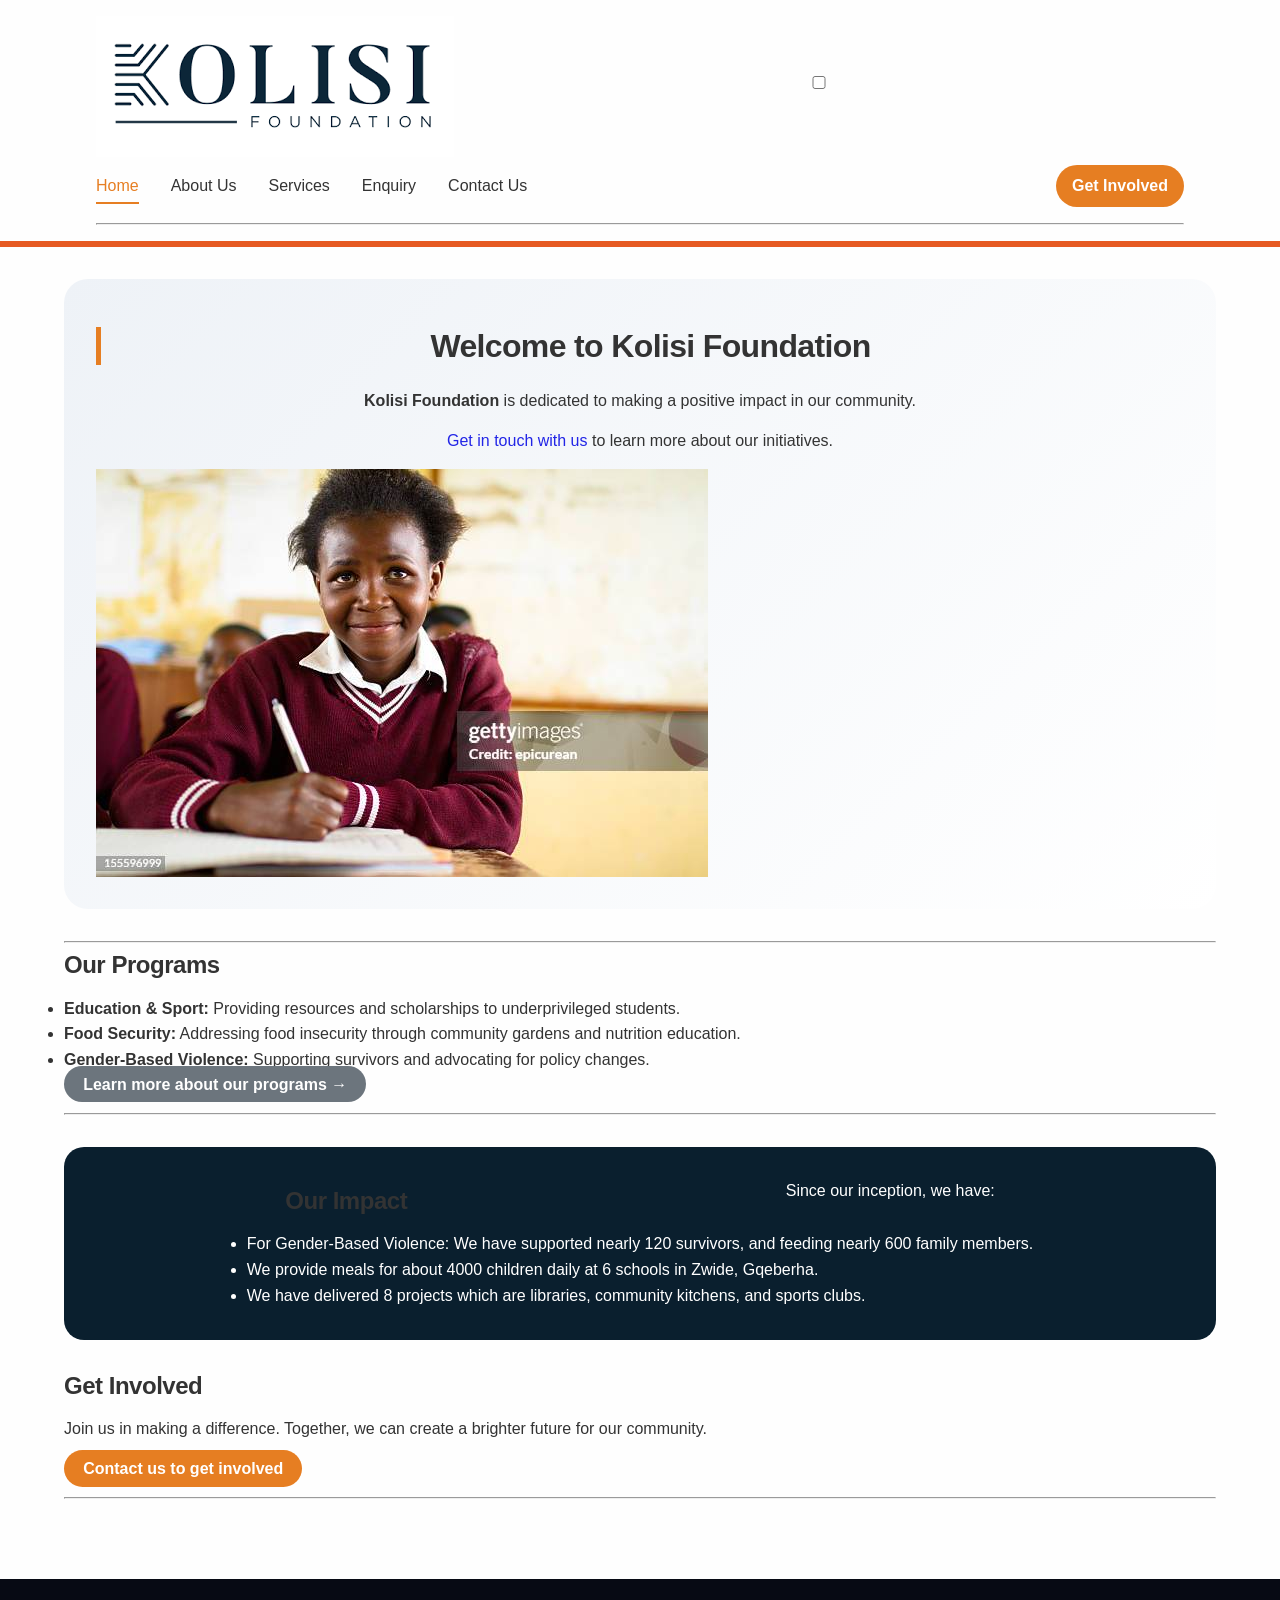
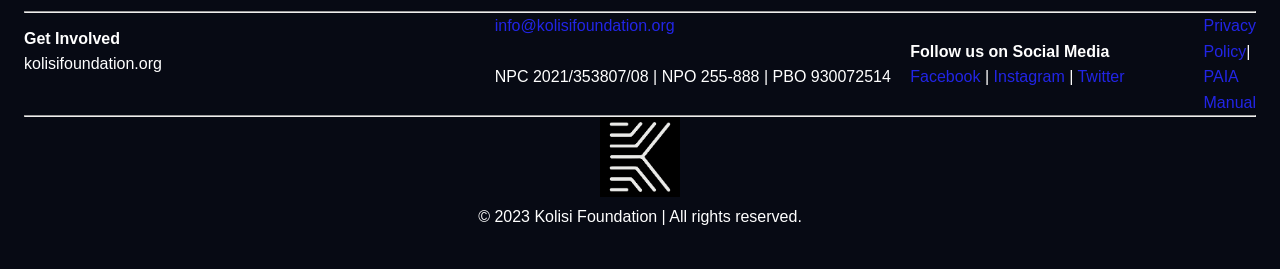
<file: index.html>
<!DOCTYPE html>
<html lang="en">
 <head>
    <meta charset="UTF-8">
    <meta name="viewport" content="width=device-width, initial-scale=1.0">
    <title>Kolisi Foundation | Home</title>
    <meta name="description" content="Kolisi Foundation is dedicated to making a positive impact in our community through education, food security, and support for survivors of gender-based violence. Join us in creating a brighter future for all.">
    <meta name="keywords" content="Kolisi Foundation, education, food security, gender-based violence, community impact, scholarships, nutrition education, survivor support, policy advocacy">
    <meta name="author" content="Kolisi Foundation">
    <meta name="robots" content="index, follow">
    <!-- External CSS -->
    <link rel="stylesheet" href="styles.css">
 </head>
 <body>

  <!-- Header & Navigation -->
  <header class="site-header">
    <div class="header-container">
      <div class="logo">
        <a href="index.html"><img src="kolisi-foundation.png" alt="Kolisi Foundation Logo"></a>
      </div>
      
      <!-- Hamburger toggle (hidden on desktop) -->
      <input type="checkbox" id="nav-toggle" class="nav-toggle">
      <label for="nav-toggle" class="nav-toggle-label">
        <span></span>
        <span></span>
        <span></span>
      </label>
      
      <nav class="navbar">
        <ul class="nav-menu">
          <li><a href="index.html" class="nav-link active">Home</a></li>
          <li><a href="about.html" class="nav-link">About Us</a></li>
          <li><a href="services.html" class="nav-link">Services</a></li>
          <li><a href="enquiry.html" class="nav-link">Enquiry</a></li>
          <li><a href="contact.html" class="nav-link">Contact Us</a></li>
        </ul>
      </nav>
      
      <a href="enquiry.html" class="donate-btn">Get Involved</a>
    </div>
    <hr class="header-hr">
  </header>

  <!-- Main Content -->
  <main class="main-content">

    <!-- Hero Section -->
    <section class="hero">
      <div class="hero-content">
        <h2>Welcome to Kolisi Foundation</h2>
        <p><strong>Kolisi Foundation</strong> is dedicated to making a positive impact in our community.</p>
        <p><a href="enquiry.html" class="hero-link">Get in touch with us</a> to learn more about our initiatives.</p>
        <img src="School-Learners-img.jpg" alt="School Learners participating in foundation programs" class="hero-img">
      </div>     
    </section>
    <hr>

    <!-- Donation Modal -->
    <section class="donation-section">
      <div id="donationModalContent" class="modal-content" style="display: none;">
       <span class="close-modal">&times;</span>
       <h2>Support Our Cause</h2>
       <p>Your donation helps us continue our work in education, food security, and supporting survivors of gender-based violence. Every contribution makes a difference.</p>
       <a href="enquiry.html" class="btn-primary">Donate Now</a>
      </div>
    </section>

    <!-- Featured Programs -->
    <section class="featured-programs">
      <h3>Our Programs</h3>
      <ul class="programs-list">
        <li><strong>Education & Sport:</strong> Providing resources and scholarships to underprivileged students.</li>
        <li><strong>Food Security:</strong> Addressing food insecurity through community gardens and nutrition education.</li>
        <li><strong>Gender-Based Violence:</strong> Supporting survivors and advocating for policy changes.</li>
      </ul>
      <p><a href="services.html" class="btn-secondary">Learn more about our programs →</a></p>
    </section>
    <hr>

    <!-- Impact Stats -->
    <section class="stats">
      <h3>Our Impact</h3>
      <p>Since our inception, we have:</p>
      <ul class="impact-list">
        <li>For Gender-Based Violence: We have supported nearly 120 survivors, and feeding nearly 600 family members.</li>
        <li>We provide meals for about 4000 children daily at 6 schools in Zwide, Gqeberha.</li>
        <li>We have delivered 8 projects which are libraries, community kitchens, and sports clubs.</li>
      </ul>
    </section>

    <!-- Call to Action -->
    <section class="call-to-action">
      <h3>Get Involved</h3>
      <p>Join us in making a difference. Together, we can create a brighter future for our community.</p>
      <p><a href="enquiry.html" class="btn-primary">Contact us to get involved</a></p>
    </section>
    <hr>
  </main>

  <!-- Footer -->
  <footer class="footer">
      <hr>
      <table width="100%" border="0" cellpadding="10" cellspacing="0">
        <tr valign="center">
          <!-- Get Involve + -->
          <td width="40%">
            <strong>Get Involved</strong><br>kolisifoundation.org<br><br>
          </td>
          <!-- Email + registration numbers -->
          <td width="35%">
            <a href="mailto:info@kolisifoundation.org">info@kolisifoundation.org</a><br><br>
            NPC 2021/353807/08 | NPO 255-888 | PBO 930072514<br><br>
          </td>
          <!-- Social Media -->
          <td width="25%">
            <strong>Follow us on Social Media</strong><br>
            <a href="https://www.facebook.com/kolisifoundation" target="_blank" rel="noopener noreferrer">Facebook</a> | 
            <a href="https://www.instagram.com/kolisifoundation" target="_blank" rel="noopener noreferrer">Instagram</a> | 
            <a href="https://twitter.com/kolisifoundation" target="_blank" rel="noopener noreferrer">Twitter</a>
          </td>
          <!-- Policy Links -->
          <td width="30%">
            <a href="#">Privacy Policy</a>| <a href="#">PAIA Manual</a>
          </td>
        </tr>
      </table>
      <hr>
      <div align="center">
        <img src="kf-mini-logo.png" alt="Kolisi Foundation" width="25%" height="25%" class="footer-logo">
        <p>&copy; 2023 Kolisi Foundation | All rights reserved.</p>
      </div>
    </footer>
    <!-- End of Footer -->
    
    <script src="script.js"></script>
  </body>
</html>
</file>
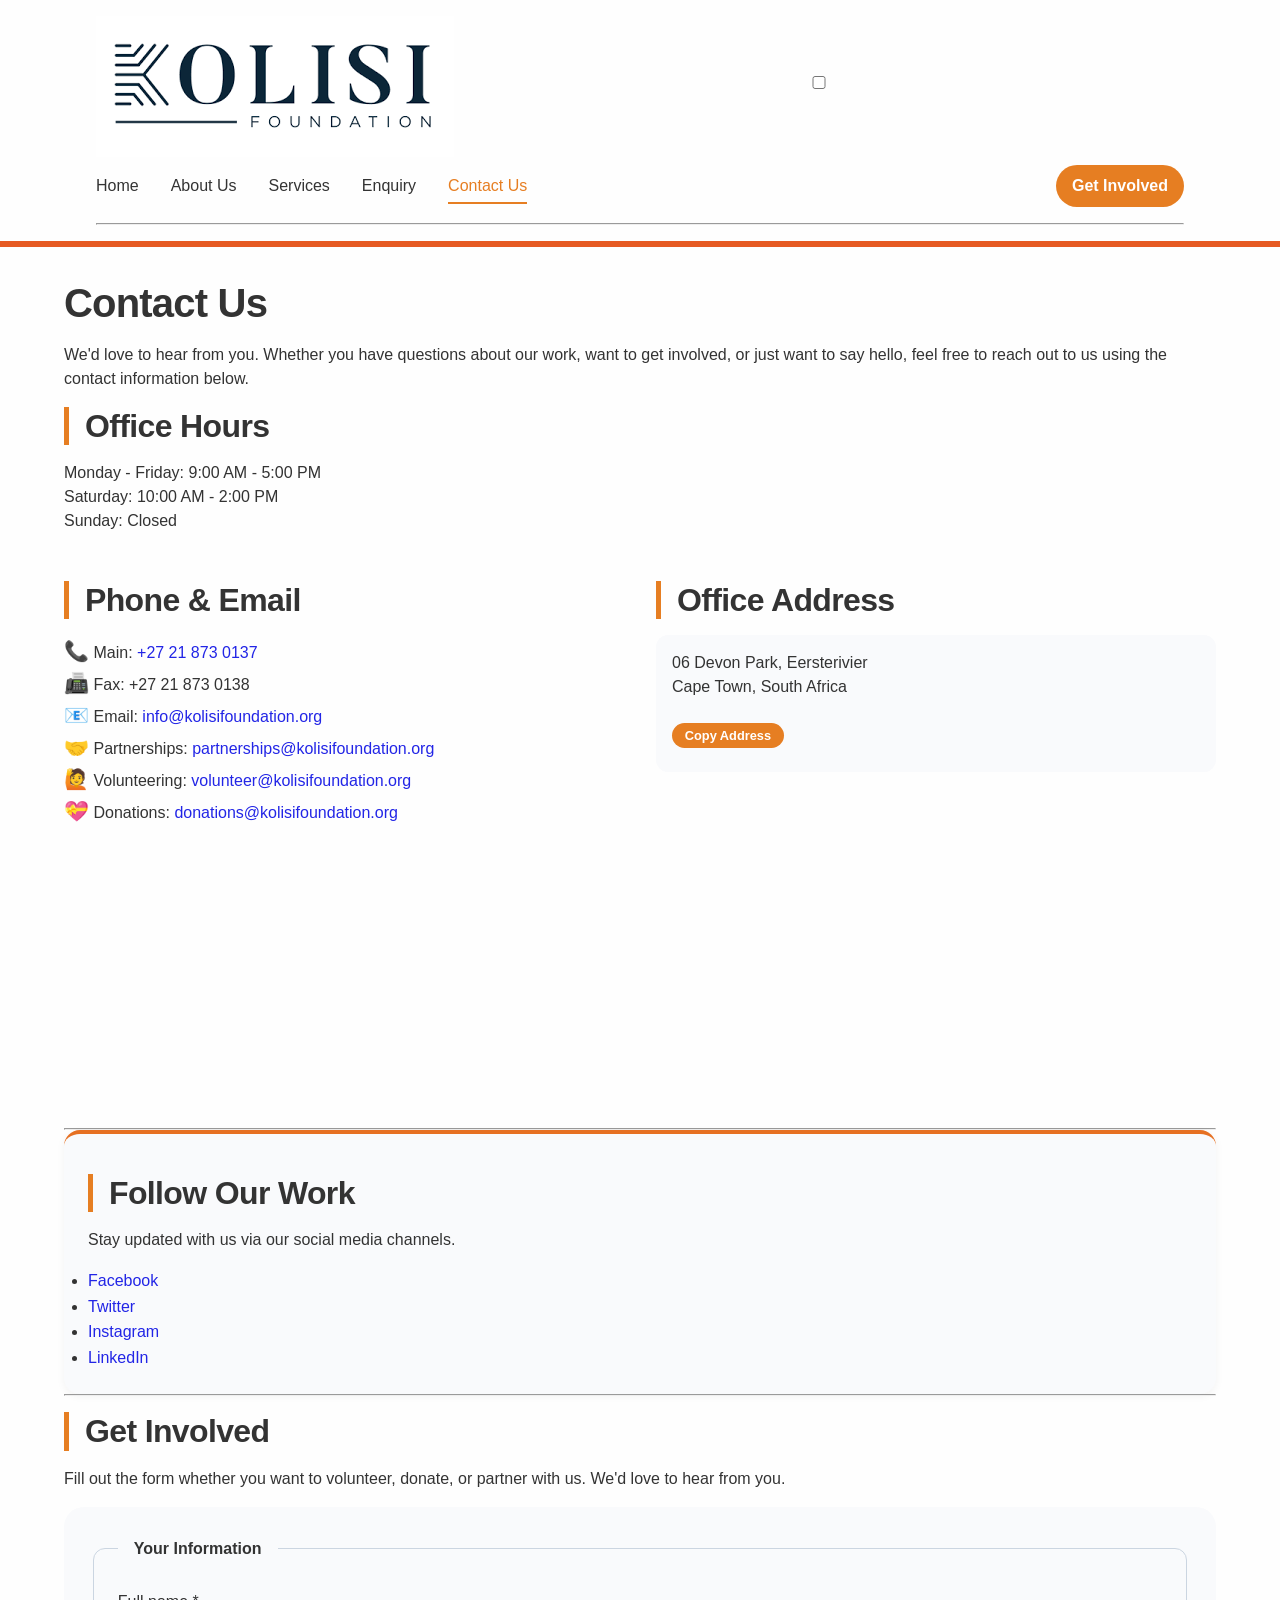
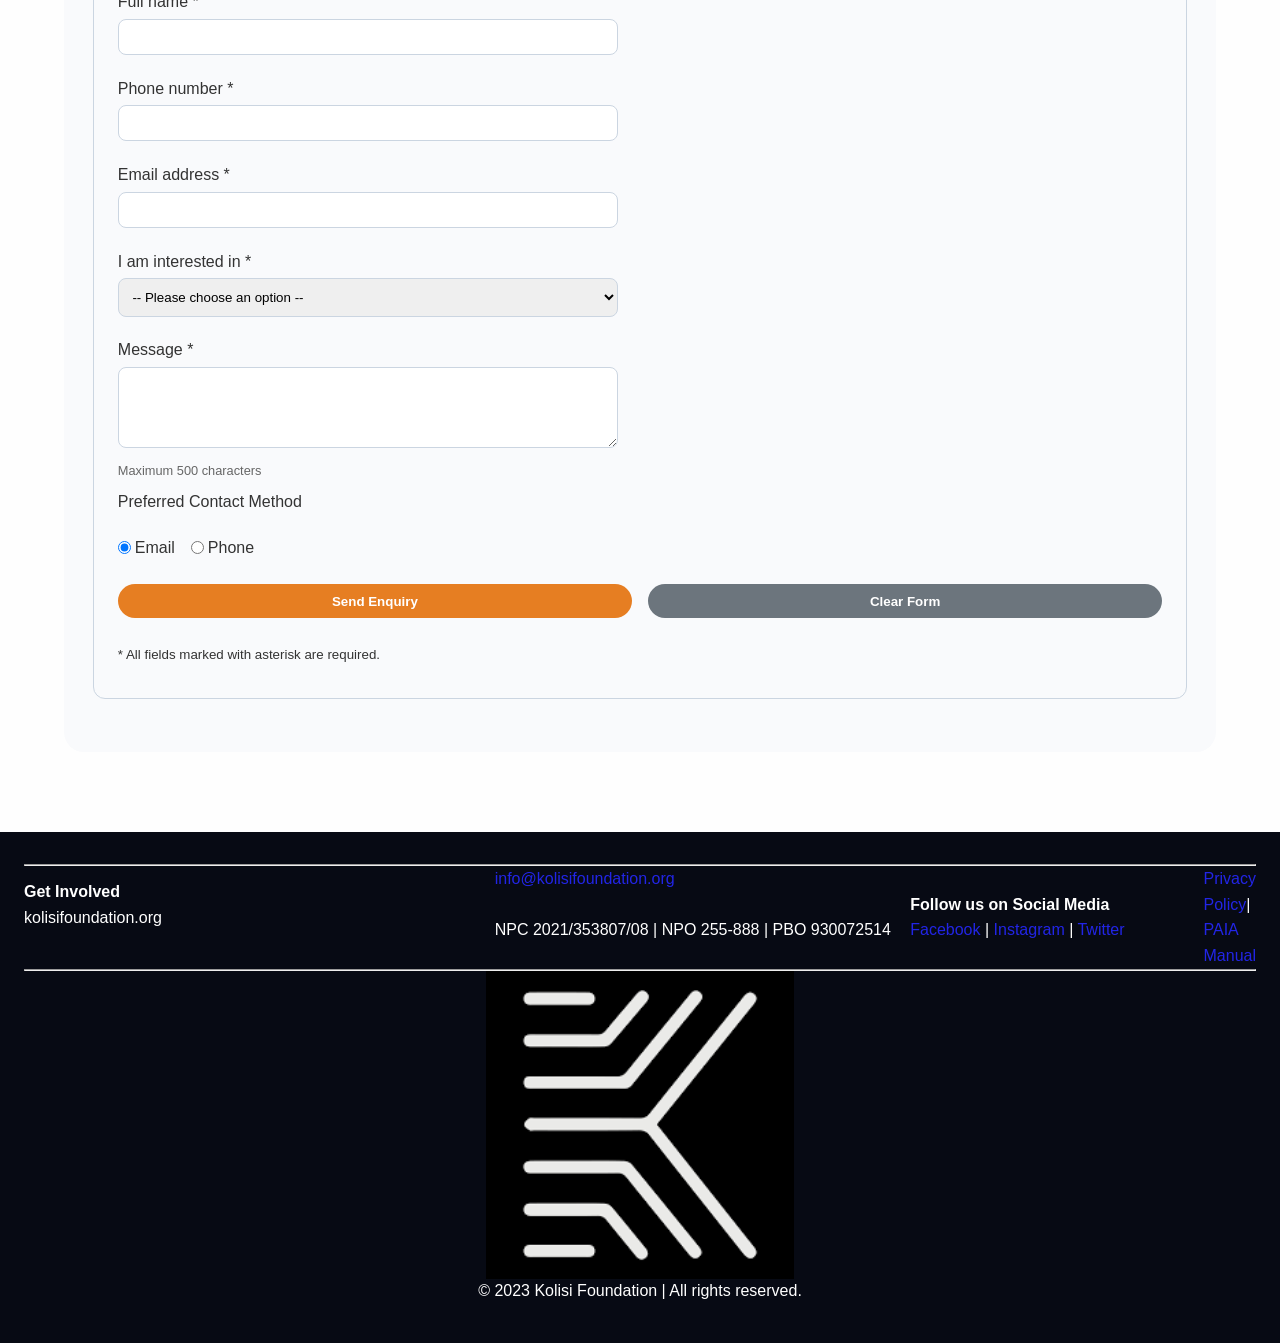
<file: contact.html>
<!DOCTYPE html>
<html lang="en">
  <head>
    <meta charset="UTF-8">
    <meta name="viewport" content="width=device-width, initial-scale=1.0">
    <title>Contact Us | Kolisi Foundation</title>
    <meta name="description" content="Contact the Kolisi Foundation. Reach out to us for questions about our work, partnerships, volunteering, or donations. We'd love to hear from you.">
    <meta name="keywords" content="Kolisi Foundation, contact, education, food security, gender-based violence, community impact, scholarships, volunteer, donate, partnership">
    <meta name="author" content="Kolisi Foundation">
    <meta name="robots" content="index, follow">
    <link rel="stylesheet" href="styles.css">
  </head>
  <body>

   <!-- Header & Navigation -->
    <header class="site-header">
      <div class="header-container">
        <div class="logo">
          <a href="index.html"><img src="kolisi-foundation.png" alt="Kolisi Foundation Logo"></a>
        </div>
        <!-- Hamburger toggle (hidden on desktop) -->
        <input type="checkbox" id="nav-toggle" class="nav-toggle">
        <label for="nav-toggle" class="nav-toggle-label">
         <span></span>
         <span></span>
         <span></span>
        </label>
        
        <nav class="navbar">
          <ul class="nav-menu">
            <li><a href="index.html" class="nav-link">Home</a></li>
            <li><a href="about.html" class="nav-link">About Us</a></li>
            <li><a href="services.html" class="nav-link">Services</a></li>
            <li><a href="enquiry.html" class="nav-link">Enquiry</a></li>
            <li><a href="contact.html" class="nav-link active">Contact Us</a></li>
          </ul>
        </nav>
        <a href="enquiry.html" class="donate-btn">Get Involved</a>
      </div>
      <hr class="header-hr">
    </header>
    <!-- End of Navigation -->

    <main class="main-content">
      <!-- Contact Introduction -->
      <section class="contact-intro">
        <h1 class="heading-primary">Contact Us</h1>
        <p class="lead-text">We'd love to hear from you. Whether you have questions about our work, want to get involved, or just want to say hello, feel free to reach out to us using the contact information below.</p>
      </section>

      <!-- Office Hours -->
      <section class="office-hours">
        <h2 class="heading-secondary">Office Hours</h2>
        <p>Monday - Friday: 9:00 AM - 5:00 PM<br>
        Saturday: 10:00 AM - 2:00 PM<br>
        Sunday: Closed</p>
      </section>

      <!-- Contact Details Grid -->
      <div class="contact-grid">
        <!-- Phone & Email Section -->
        <div class="contact-details-section">
          <h2 class="heading-secondary">Phone & Email</h2>
            
          <div class="contact-item">
            <span class="contact-icon">📞</span>
            <span>Main: <a href="tel:+27218730137">+27 21 873 0137</a></span>
          </div>
            
          <div class="contact-item">
            <span class="contact-icon">📠</span>
            <span>Fax: +27 21 873 0138</span>
          </div>
            
          <div class="contact-item">
            <span class="contact-icon">📧</span>
            <span>Email: <a href="mailto:info@kolisifoundation.org">info@kolisifoundation.org</a></span>
          </div>
            
          <div class="contact-item">
            <span class="contact-icon">🤝</span>
            <span>Partnerships: <a href="mailto:partnerships@kolisifoundation.org">partnerships@kolisifoundation.org</a></span>
          </div>
            
          <div class="contact-item">
            <span class="contact-icon">🙋</span>
            <span>Volunteering: <a href="mailto:volunteer@kolisifoundation.org">volunteer@kolisifoundation.org</a></span>
          </div>
            
          <div class="contact-item">
            <span class="contact-icon">💝</span>
            <span>Donations: <a href="mailto:donations@kolisifoundation.org">donations@kolisifoundation.org</a></span>
          </div>
        </div>

        <!-- Office Address & Map Section -->
        <div class="address-map-section">
          <h2 class="heading-secondary">Office Address</h2>
          <div class="address-block">
            <p>06 Devon Park, Eersterivier<br>
            Cape Town, South Africa</p>
            <button id="copyAddressBtn" class="btn-small">Copy Address</button>
          </div>
          <div class="map-container">
            <iframe src="https://www.google.com/maps/embed?pb=!1m18!1m12!1m3!1d3143.708795110026!2d18.730021575514574!3d-34.00912547317326!2m3!1f0!2f0!3f0!3m2!1i1024!2i768!4f13.1!3m3!1m2!1s0x1dcc4c0dbb1b1c31%3A0x7943a750c807ad47!2s6%20Avocet%20St%2C%20Devon%20Park%2C%20Cape%20Town%2C%207784!5e1!3m2!1sen!2sza!4v1776708510755!5m2!1sen!2sza" width="100%" height="300" style="border:0;" allowfullscreen="" loading="lazy" referrerpolicy="no-referrer-when-downgrade" title="Kolisi Foundation Office Location Map"></iframe>
          </div>
        </div>
      </div>
      <hr>

      <!-- Follow Our Work -->
      <div class="card">
        <section class="follow-us">
          <h2 class="heading-secondary">Follow Our Work</h2>
          <p>Stay updated with us via our social media channels.</p>
          <ul class="social-links">
            <li><a href="https://www.facebook.com/kolisifoundation" target="_blank" rel="noopener noreferrer">Facebook</a></li>
            <li><a href="https://www.twitter.com/kolisifoundation" target="_blank" rel="noopener noreferrer">Twitter</a></li>
            <li><a href="https://www.instagram.com/kolisifoundation" target="_blank" rel="noopener noreferrer">Instagram</a></li>
            <li><a href="https://www.linkedin.com/company/kolisifoundation" target="_blank" rel="noopener noreferrer">LinkedIn</a></li>
          </ul>
        </section>
      </div>
      <hr>

      <!-- Get Involved Form -->
      <section class="get-involved-form">
        <h2 class="heading-secondary">Get Involved</h2>
        <p>Fill out the form whether you want to volunteer, donate, or partner with us. We'd love to hear from you.</p>
        
        <form action="#" method="post" id="contactForm">
          <fieldset class="contact-fieldset">
            <legend>Your Information</legend>
                
              <div class="form-group">
                <label for="fullname">Full name *</label>
                <input type="text" id="fullname" name="fullname" required>
                <div class="error-message" id="nameError"></div>
              </div>

              <div class="form-group">
                <label for="phone">Phone number *</label>
                  <input type="tel" id="phone" name="phone" required>
                  <div class="error-message" id="phoneError"></div>
              </div>

              <div class="form-group">
                <label for="email">Email address *</label>
                <input type="email" id="email" name="email" required>
                <div class="error-message" id="emailError"></div>
              </div>

              <div class="form-group">
                <label for="interest">I am interested in *</label>
                <select id="interest" name="interest" required>
                  <option value="">-- Please choose an option --</option>
                  <option value="volunteer">Volunteering</option>
                  <option value="donation">Donating</option>
                  <option value="partner">Partnership</option>
                  <option value="fundraising">Fundraising Event</option>
                  <option value="monthly">Monthly Donors Club</option>
                </select>
                <div class="error-message" id="interestError"></div>
              </div>

              <div class="form-group">
                <label for="contactMsg">Message *</label>
                <textarea id="contactMsg" name="contactMsg" rows="4" required></textarea>
                <div class="char-counter">Maximum 500 characters</div>
                <div class="error-message" id="msgError"></div>
              </div>

              <div class="form-group">
                <label class="form-label">Preferred Contact Method</label>
                <div class="radio-group">
                  <label><input type="radio" name="contactMethod" value="email" checked> Email</label>
                  <label><input type="radio" name="contactMethod" value="phone"> Phone</label>
                </div>
              </div>

              <div class="form-buttons">
                <button type="submit" class="btn-primary">Send Enquiry</button>
                <button type="reset" class="btn-secondary">Clear Form</button>
              </div>
              <div id="formResponse" class="form-response"></div>
              <p class="form-note"><small>* All fields marked with asterisk are required.</small></p>
          </fieldset>
        </form>
      </section>
    </main>

    <!-- Footer -->
    <footer class="footer">
      <hr>
      <table width="100%" border="0" cellpadding="10" cellspacing="0">
        <tr valign="center">
          <!-- Get Involve + -->
          <td width="40%">
            <strong>Get Involved</strong><br>kolisifoundation.org<br><br>
          </td>
          <!-- Email + registration numbers -->
          <td width="35%">
            <a href="mailto:info@kolisifoundation.org">info@kolisifoundation.org</a><br><br>
            NPC 2021/353807/08 | NPO 255-888 | PBO 930072514<br><br>
          </td>
          <!-- Social Media -->
          <td width="25%">
            <strong>Follow us on Social Media</strong><br>
            <a href="https://www.facebook.com/kolisifoundation" target="_blank" rel="noopener noreferrer">Facebook</a> | 
            <a href="https://www.instagram.com/kolisifoundation" target="_blank" rel="noopener noreferrer">Instagram</a> | 
            <a href="https://twitter.com/kolisifoundation" target="_blank" rel="noopener noreferrer">Twitter</a>
          </td>
          <!-- Policy Links -->
          <td width="30%">
            <a href="#">Privacy Policy</a>| <a href="#">PAIA Manual</a>
          </td>
        </tr>
      </table>
      <hr>
      <div align="center">
        <img src="kf-mini-logo.png" alt="Kolisi Foundation" width="25%" height="25%">
        <p>&copy; 2023 Kolisi Foundation | All rights reserved.</p>
      </div>
    </footer>
    <!-- End of Footer -->

    <script src="script.js"></script>
  </body>
</html>
</file>
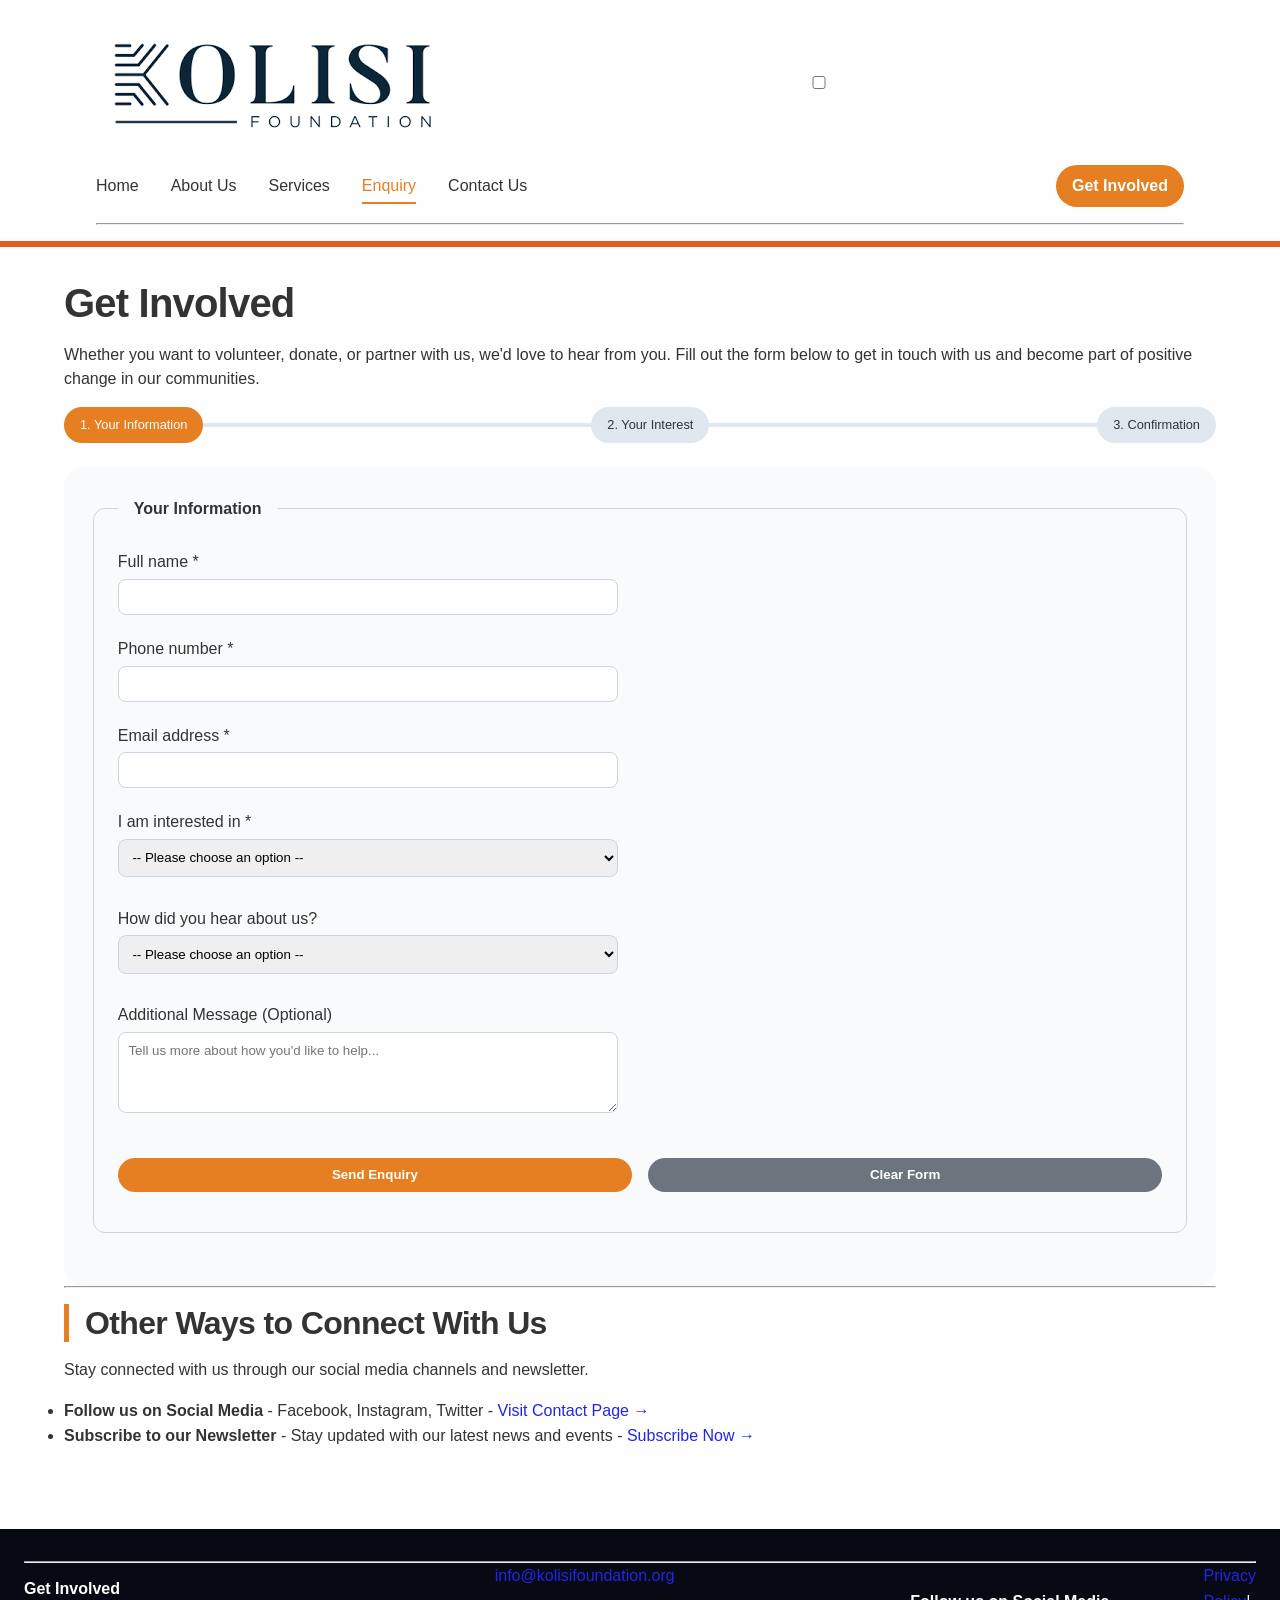
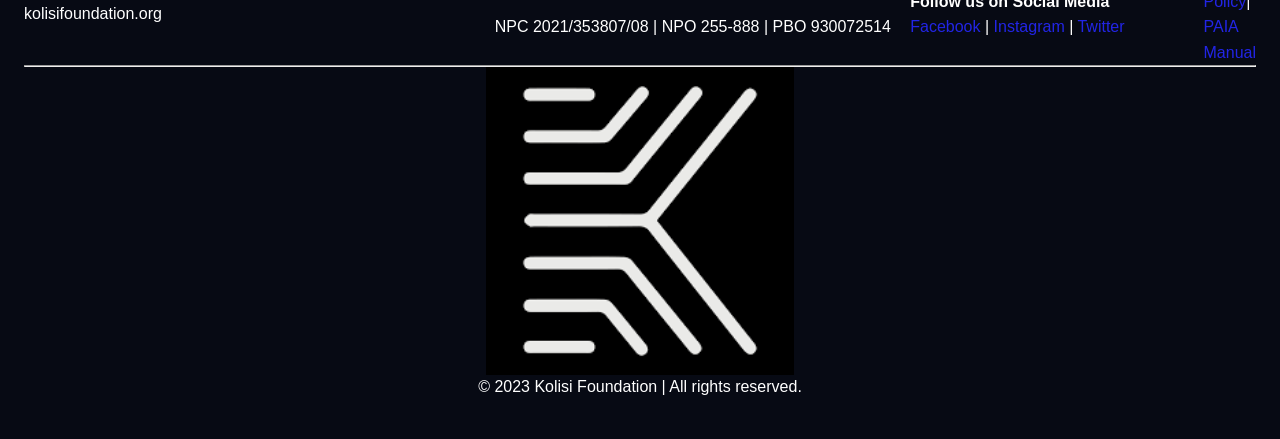
<file: enquiry.html>
<!DOCTYPE html>
<html lang="en">
  <head>
   <meta charset="UTF-8">
   <meta name="viewport" content="width=device-width, initial-scale=1.0">
   <title>Enquiry | Kolisi Foundation</title>
   <meta name="description" content="Get involved with Kolisi Foundation through volunteering, donations, or partnerships. Fill out our enquiry form to make a difference in education, food security, and supporting survivors of gender-based violence.">
   <meta name="keywords" content="Kolisi Foundation, education, food security, gender-based violence, community impact, scholarships, nutrition education, survivor support, policy advocacy, volunteer, donate, partnership">
   <meta name="author" content="Kolisi Foundation">
   <meta name="robots" content="index, follow">
   <link rel="stylesheet" href="styles.css">
  </head>
  <body>

   <!-- Header & Navigation -->
    <header class="site-header">
      <div class="header-container">
        <div class="logo">
            <a href="index.html"><img src="kolisi-foundation.png" alt="Kolisi Foundation Logo"></a>
        </div>
        
        <!-- Hamburger toggle (hidden on desktop) -->
        <input type="checkbox" id="nav-toggle" class="nav-toggle">
        <label for="nav-toggle" class="nav-toggle-label">
          <span></span>
          <span></span>
          <span></span>
        </label>
        
        <nav class="navbar">
          <ul class="nav-menu">
            <li><a href="index.html" class="nav-link">Home</a></li>
            <li><a href="about.html" class="nav-link">About Us</a></li>
            <li><a href="services.html" class="nav-link">Services</a></li>
            <li><a href="enquiry.html" class="nav-link active">Enquiry</a></li>
            <li><a href="contact.html" class="nav-link">Contact Us</a></li>
          </ul>
        </nav>
        
        <a href="enquiry.html" class="donate-btn">Get Involved</a>
      </div>
      <hr class="header-hr">
    </header>
    <!-- End of Navigation -->

    <main class="main-content">
      <!-- Enquiry Introduction -->
      <section class="enquiry-intro">
        <h1 class="heading-primary">Get Involved</h1>
        <p class="lead-text">Whether you want to volunteer, donate, or partner with us, we'd love to hear from you. Fill out the form below to get in touch with us and become part of positive change in our communities.</p>
      </section>

      <!-- Progress Indicator -->
      <div class="form-progress">
        <div class="progress-step active">1. Your Information</div>
        <div class="progress-step">2. Your Interest</div>
        <div class="progress-step">3. Confirmation</div>
      </div>

      <!-- Enquiry Form -->
      <form id="enquiryForm" action="#" method="post" class="enquiry-form">
        <fieldset>
          <legend>Your Information</legend>
          <div class="form-group">
            <label for="fullname">Full name *</label>
            <input type="text" id="fullname" name="fullname" required>
            <div class="error-message" id="nameError"></div>
          </div>

          <div class="form-group">
            <label for="phone">Phone number *</label>
            <input type="tel" id="phone" name="phone" required>
            <div class="error-message" id="phoneError"></div>
          </div>

          <div class="form-group">
            <label for="email">Email address *</label>
            <input type="email" id="email" name="email" required>
            <div class="error-message" id="emailError"></div>
          </div>

          <div class="form-group">
            <label for="interest">I am interested in *</label>
            <select id="interest" name="interest" required>
              <option value="">-- Please choose an option --</option>
              <option value="volunteer">Volunteering</option>
              <option value="donation">Donating</option>
              <option value="partner">Partnership</option>
              <option value="fundraising">Fundraising Event</option>
              <option value="monthly">Monthly Donors Club</option>
            </select>
          </div>

          <div class="form-group">
           <label for="hearAbout">How did you hear about us?</label>
            <select id="hearAbout" name="hearAbout">
              <option value="">-- Please choose an option --</option>
              <option value="social_media">Social Media</option>
              <option value="family_friends">Family/Friends</option>
              <option value="event">Event</option>
              <option value="other">Other</option>
            </select>
          </div>

          <div class="form-group">
            <label for="message">Additional Message (Optional)</label>
            <textarea id="message" name="message" rows="4" placeholder="Tell us more about how you'd like to help..."></textarea>
          </div>

          <div class="form-buttons">
            <button type="submit" class="btn-primary">Send Enquiry</button>
            <button type="reset" class="btn-secondary">Clear Form</button>
          </div>
          <div id="enqResponse" class="form-response"></div>
        </fieldset>
      </form>
      <hr>

      <!-- Other Ways to Connect -->
      <section class="other-ways">
        <h2 class="heading-secondary">Other Ways to Connect With Us</h2>
        <p>Stay connected with us through our social media channels and newsletter.</p>
        <ul class="connect-list">
          <li><strong>Follow us on Social Media</strong> - Facebook, Instagram, Twitter - <a href="contact.html">Visit Contact Page →</a></li>
          <li><strong>Subscribe to our Newsletter</strong> - Stay updated with our latest news and events - <a href="contact.html">Subscribe Now →</a></li>
        </ul>    
      </section>
    </main>

<!-- Footer -->
 <footer class="footer">
      <hr>
      <table width="100%" border="0" cellpadding="10" cellspacing="0">
        <tr valign="center">
          <!-- Get Involve + -->
          <td width="40%">
            <strong>Get Involved</strong><br>kolisifoundation.org<br><br>
          </td>
          <!-- Email + registration numbers -->
          <td width="35%">
            <a href="mailto:info@kolisifoundation.org">info@kolisifoundation.org</a><br><br>
            NPC 2021/353807/08 | NPO 255-888 | PBO 930072514<br><br>
          </td>
          <!-- Social Media -->
          <td width="25%">
            <strong>Follow us on Social Media</strong><br>
             <a href="https://www.facebook.com/kolisifoundation" target="_blank" rel="noopener noreferrer">Facebook</a> | 
            <a href="https://www.instagram.com/kolisifoundation" target="_blank" rel="noopener noreferrer">Instagram</a> | 
            <a href="https://twitter.com/kolisifoundation" target="_blank" rel="noopener noreferrer">Twitter</a>
          </td>
          <!-- Policy Links -->
          <td width="30%">
            <a href="#">Privacy Policy</a>| <a href="#">PAIA Manual</a>
          </td>
        </tr>
      </table>
      <hr>
      <div align="center">
        <img src="kf-mini-logo.png" alt="Kolisi Foundation" width="25%" height="25%">
        <p>&copy; 2023 Kolisi Foundation | All rights reserved.</p>
      </div>
    </footer>
    <!-- End of Footer -->

    <script src="script.js"></script>
  </body>
</html>
</file>
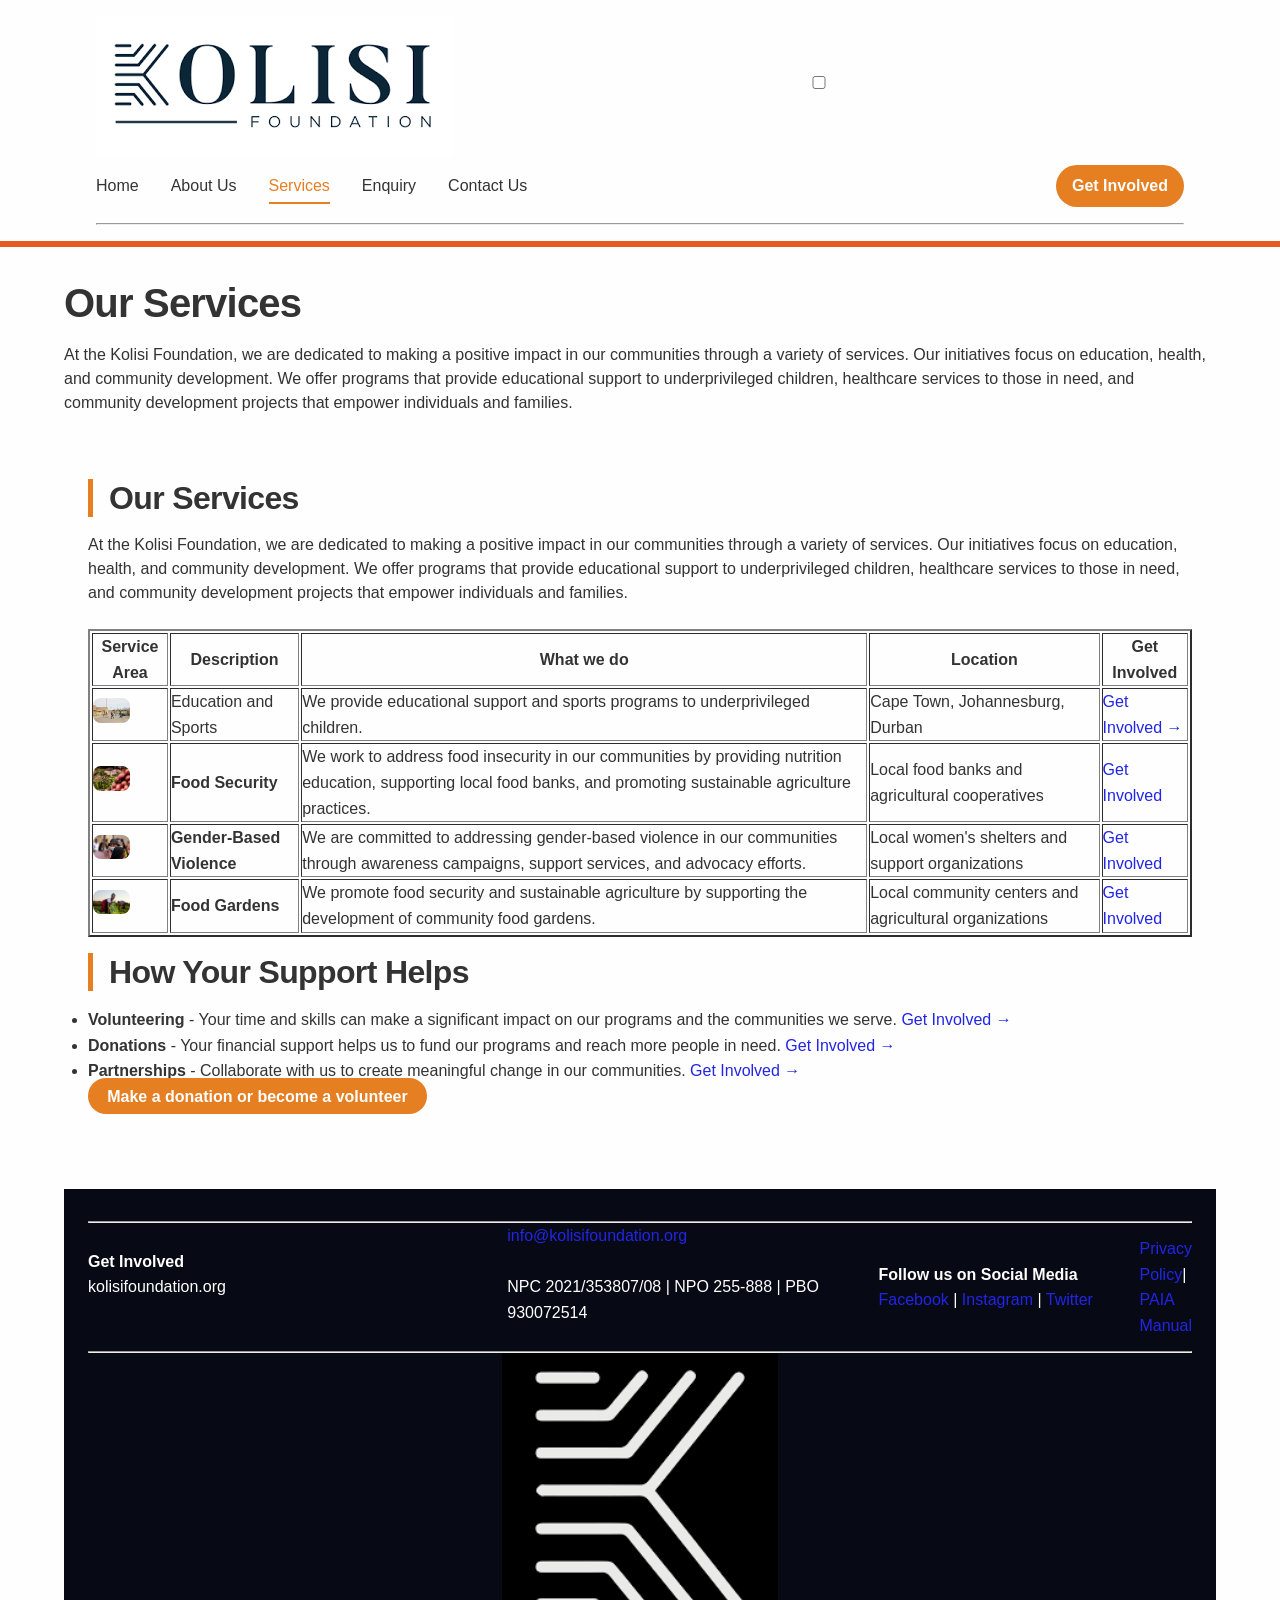
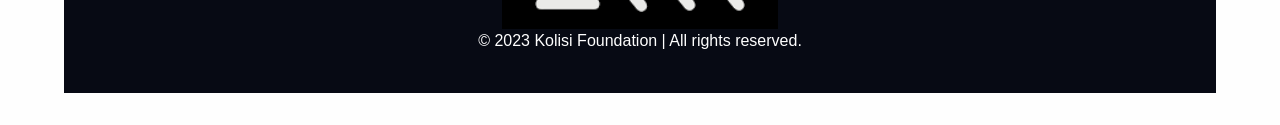
<file: services.html>
<!DOCTYPE html>
<html lang="en">
  <head>
    <meta charset="UTF-8">
    <meta name="viewport" content="width=device-width, initial-scale=1.0">
    <title>Services | Kolisi Foundation</title>
    <meta name="description" content="Kolisi Foundation is dedicated to making a positive impact in our community through education, food security, and support for survivors of gender-based violence. Join us in creating a brighter future for all.">
    <meta name="keywords" content="Kolisi Foundation, education, food security, gender-based violence, community impact, scholarships, nutrition education, survivor support, policy advocacy">
    <meta name="author" content="Kolisi Foundation">
    <meta name="robots" content="index, follow">
    <link rel="stylesheet" href="styles.css">
  </head>
  <body>

   <!-- Header & Navigation -->
    <header class="site-header">
      <div class="header-container">
        <div class="logo">
          <a href="index.html"><img src="kolisi-foundation.png" alt="Kolisi Foundation Logo"></a>
        </div>
        
        <!-- Hamburger toggle (hidden on desktop) -->
        <input type="checkbox" id="nav-toggle" class="nav-toggle">
        <label for="nav-toggle" class="nav-toggle-label">
          <span></span>
          <span></span>
          <span></span>
        </label>
        
        <nav class="navbar">
          <ul class="nav-menu">
            <li><a href="index.html" class="nav-link">Home</a></li>
            <li><a href="about.html" class="nav-link">About Us</a></li>
            <li><a href="services.html" class="nav-link active">Services</a></li>
            <li><a href="enquiry.html" class="nav-link">Enquiry</a></li>
            <li><a href="contact.html" class="nav-link">Contact Us</a></li>
          </ul>
        </nav>
        
       <a href="enquiry.html" class="donate-btn">Get Involved</a>
      </div>
      <hr class="header-hr">
    </header>
    <!-- End of Navigation -->

    <!-- Services Main Content -->
    <main class="main-content">
      <!-- Services Introduction -->
      <section class="services-intro">
        <h1 class="heading-primary">Our Services</h1>
        <p class="lead-text">At the Kolisi Foundation, we are dedicated to making a positive impact in our communities through a variety of services. Our initiatives focus on education, health, and community development. We offer programs that provide educational support to underprivileged children, healthcare services to those in need, and community development projects that empower individuals and families.</p>
      </section>

      <!-- Services Starts -->
      <main class="main-content">
        <h2 class="heading-secondary">Our Services</h2>
        <p class="mb-3">At the Kolisi Foundation, we are dedicated to making a positive impact in our communities through a variety of services. Our initiatives focus on education, health, and community development. We offer programs that provide educational support to underprivileged children, healthcare services to those in need, and community development projects that empower individuals and families.</p>
        <div class="table-container">
          <table border="2" cellpadding="10" width="100%">
            <thead id="servicesTableBody">
              <tr><th>Service Area</th><th>Description</th><th>What we do</th><th>Location</th><th>Get Involved</th></tr>
            </thead>
            <tbody id="servicesTableBody">
              <tr data-category="education-sports">
                <td><img src="soccer.jpg" alt="Soccer" width="50%" height="50%" class="service-img" onerror="this.style.display='none'"></td>
                <td>Education and Sports</td>
                <td>We provide educational support and sports programs to underprivileged children.</td>
                <td>Cape Town, Johannesburg, Durban</td>
                <td><a href="enquiry.html">Get Involved →</a></td>
              </tr>
              <tr data-category="food-security">
               <td><img src="food-security.jpg" alt="Food Security" width="50%" height="50%" class="service-img" onerror="this.style.display='none'"></td>
               <td class="service-name"><strong>Food Security</strong></td>
               <td class="service-description">We work to address food insecurity in our communities by providing nutrition education, supporting local food banks, and promoting sustainable agriculture practices.</td>
               <td class="service-location">Local food banks and agricultural cooperatives</td>
               <td><a href="enquiry.html">Get Involved</a></td>
              </tr>
              <tr data-category="gender-based-violence">
                <td><img src="women.jpg" alt="Gender-Based Violence" width="50%" height="50%" class="service-img" onerror="this.style.display='none'"></td>
                <td class="service-name"><strong>Gender-Based Violence</strong></td>
                <td class="service-description">We are committed to addressing gender-based violence in our communities through awareness campaigns, support services, and advocacy efforts.</td>
                <td class="service-location">Local women's shelters and support organizations</td>
                <td><a href="enquiry.html">Get Involved</a></td>
              </tr>
              <tr data-category="food-gardens">
                <td><img src="planting-vegetables.jpg" alt="Food Gardens" width="50%" height="50%" class="service-img" onerror="this.style.display='none'"></td>
                <td class="service-name"><strong>Food Gardens</strong></td>
                <td class="service-description">We promote food security and sustainable agriculture by supporting the development of community food gardens.</td>
                <td class="service-location">Local community centers and agricultural organizations</td>
                <td><a href="enquiry.html">Get Involved</a></td>
              </tr>
            </tbody>
          </table>
        </div>

        <!-- How Your Support Helps -->
        <section class="support-section">
          <div class="support-card">
            <h2 class="heading-secondary">How Your Support Helps</h2>
            <ul class="support-list">
              <li>
                <strong>Volunteering</strong> - Your time and skills can make a significant impact on our programs and the communities we serve. 
                <a href="enquiry.html">Get Involved →</a>
              </li>
              <li>
                <strong>Donations</strong> - Your financial support helps us to fund our programs and reach more people in need. 
                <a href="enquiry.html">Get Involved →</a>
              </li>
              <li>
                <strong>Partnerships</strong> - Collaborate with us to create meaningful change in our communities. 
                <a href="enquiry.html">Get Involved →</a>
              </li>
            </ul>
            <div class="support-cta">
              <a href="enquiry.html" class="btn-primary">Make a donation or become a volunteer</a>
            </div>
          </div>
        </section>
      </main>

<!-- Footer -->
 <footer class="footer">
      <hr>
      <table width="100%" border="0" cellpadding="10" cellspacing="0">
        <tr valign="center">
          <!-- Get Involve + -->
          <td width="40%">
            <strong>Get Involved</strong><br>kolisifoundation.org<br><br>
          </td>
          <!-- Email + registration numbers -->
          <td width="35%">
            <a href="mailto:info@kolisifoundation.org">info@kolisifoundation.org</a><br><br>
            NPC 2021/353807/08 | NPO 255-888 | PBO 930072514<br><br>
          </td>
          <!-- Social Media -->
          <td width="25%">
            <strong>Follow us on Social Media</strong><br>
            <a href="https://www.facebook.com/kolisifoundation" target="_blank" rel="noopener noreferrer">Facebook</a> | 
            <a href="https://www.instagram.com/kolisifoundation" target="_blank" rel="noopener noreferrer">Instagram</a> | 
            <a href="https://twitter.com/kolisifoundation" target="_blank" rel="noopener noreferrer">Twitter</a>
          </td>
          <!-- Policy Links -->
          <td width="30%">
            <a href="#">Privacy Policy</a>| <a href="#">PAIA Manual</a>
          </td>
        </tr>
      </table>
      <hr>
      <div align="center">
        <img src="kf-mini-logo.png" alt="Kolisi Foundation" width="25%" height="25%">
        <p>&copy; 2023 Kolisi Foundation | All rights reserved.</p>
      </div>
    </footer>
    <!-- End of Footer -->
    <div id="serviceModal" class="modal">
      <div class="modal-content modal-large">
        <span class="close-modal">&times;</span>
        <div id="serviceModalBody">
          <h3 id="modalServiceName"></h3>
          <div id="modalServiceDetails"></div>
          <div class="modal-buttons">
            <button id="modalApplyBtn" class="btn btn-primary">Apply to Help →</button>
            <button id="modalCloseBtn" class="btn btn-outline">Close</button>
          </div>
        </div>
      </div>
    </div>

    <script src="script.js"></script>
  </body>
</html>
</file>
<file: styles.css>
/* ---------------------------------------------
   1. CSS RESET & BASE STYLES 
   --------------------------------------------- */
* {
    margin: 0;
    padding: 0;
    box-sizing: border-box;
}

:root {
    --primary-accent: #e67e22;
    --primary-accent-hover: #d35400;
    --primary-dark: #0a1f2e;
    --text-light: #ffffff;
    --bg-gray: #f9fafc;
    --border-color: #e2e8f0;
    --border-radius-sm: 8px;
    --border-radius-md: 12px;
    --border-radius-lg: 16px;
    --border-radius-xl: 20px;
}

html {
    font-size: 100%; 
    scroll-behavior: smooth;
}

body {
    font-family: 'Segoe UI', Roboto, 'Helvetica Neue', sans-serif;
    background-color: #fefefe;
    color: #333;
    line-height: 1.6;
    display: flex;
    flex-direction: column;
    min-height: 100vh;
}

/* Main content wrapper – pushes footer down */
main {
    flex: 1;
    max-width: 1200px;
    margin: 0 auto;
    padding: 2rem 1.5rem;
    width: 100%;
}

/* ---------------------------------------------
   2. TYPOGRAPHY STYLES 
   --------------------------------------------- */
.text-center { text-align: center; }
.text-primary { color: var(--primary-accent); }
.font-bold { font-weight: 700; }
.font-semibold { font-weight: 600; }

.heading-primary {
    font-size: 2.5rem;
    font-weight: 700;
    line-height: 1.2;
    margin-bottom: 1rem;
}

.heading-secondary {
    font-size: 2rem;
    font-weight: 700;
    line-height: 1.2;
    margin-bottom: 1rem;
    border-left: 5px solid var(--primary-accent);
    padding-left: 1rem;
}

.heading-tertiary {
    font-size: 1.5rem;
    font-weight: 600;
    line-height: 1.3;
    margin-bottom: 0.75rem;
}

h1, h2, h3, h4 {
    font-weight: 700;
    line-height: 1.2;
    margin-bottom: 1rem;
    letter-spacing: -0.02em;
}

h1 {
    font-size: 3rem;   
}

h2 {
    font-size: 2rem;     
    border-left: 5px solid #e67e22;
    padding-left: 1rem;
    margin-top: 1rem;
    margin-bottom: 1.5rem;
}

h3 {
    font-size: 1.5rem;  
    color: #333;
    margin-top: 0.5rem;
}

p {
    margin-bottom: 1rem;
    font-size: 1rem;
    line-height: 1.5;
}

a {
    color: #2225e6;
    text-decoration: none;
    transition: all 0.4s ease;
}

a:hover {
    text-decoration: underline;
    color: #1621bf;
}

/* Typography helper for small text */
.small-text {
    font-size: 1rem; 
    letter-spacing: 0.02em;
}

/* Accordion styles */
.accordion-item {
    margin-bottom: 0.5rem;
    border: 1px solid var(--border-color);
    border-radius: var(--border-radius-sm);
    overflow: hidden;
}
.accordion-header {
    width: 100%;
    background: var(--bg-gray);
    padding: 1rem;
    text-align: left;
    font-weight: 600;
    cursor: pointer;
    border: none;
    font-size: 1rem;
    transition: background 0.2s;
}
.accordion-header:hover {
    background: #e2e8f0;
}
.accordion-content {
    padding: 0 1rem;
    max-height: 0;
    overflow: hidden;
    transition: max-height 0.3s ease;
    background: white;
}
.accordion-content p {
    padding: 1rem 0;
    margin: 0;
}
.accordion-content.active {
    max-height: 200px; /* adjust as needed */
}

/* Team member buttons */
.btn-view {
    background: var(--primary-accent);
    color: white;
    border: none;
    padding: 0.4rem 1rem;
    border-radius: 20px;
    margin-top: 0.5rem;
    cursor: pointer;
    font-size: 0.8rem;
}
.btn-view:hover {
    background: var(--primary-accent-hover);
}


/* ---------------------------------------------
   3. LAYOUT STRUCTURE – Flexbox & Grid (Desktop first)
   --------------------------------------------- */
/* Header with navigation */
.container {
    max-width: 1200px;
    margin: 0 auto;
    padding: 0 1.5rem;
    width: 100%;
}
.site-header {
    background-color: #fefefe;
    color: white;
    padding: 1rem 6rem;
    border-bottom: 6px solid #e65a22;
}
.main-content {
    flex: 1;
    max-width: 1200px;
    margin: 0 auto;
    padding: 2rem 1.5rem;
    width: 100%;
}
.header-container {
    max-width: 1200px;
    margin: 0 auto;
    display: flex;
    flex-wrap: wrap;
    justify-content: space-between;
    align-items: center;
    gap: 0.5rem;
}

.logo h1 {
    margin: 0;
    font-size: 0.5rem;
}

.logo a {
    color: white;
    text-decoration: none;
}

nav ul {
    display: flex;
    flex-wrap: wrap;
    list-style: none;
    gap: 2rem;
}

nav ul li a {
    color: #333;
    font-weight: 500;
    padding: 0.5rem 0;
}

nav ul li a:hover,
nav ul li a.active {
    color: #e67e22;
    border-bottom: 2px solid #e67e22;
}

.grid-auto-fit {
    display: grid;
    grid-template-columns: repeat(auto-fit, minmax(250px, 1fr));
    gap: 2rem;
    margin: 2rem 0;
}
.grid-2col {
    display: grid;
    grid-template-columns: repeat(2, 1fr);
    gap: 2rem;
}

.grid-3col {
    display: grid;
    grid-template-columns: repeat(3, 1fr);
    gap: 2rem;
}

.grid-4col {
    display: grid;
    grid-template-columns: repeat(4, 1fr);
    gap: 1.5rem;
}
.grid-auto-fill {
    display: grid;
    grid-template-columns: repeat(auto-fill, minmax(220px, 1fr));
    gap: 1.5rem;
}
.service-grid, .featured-grid {
    display: grid;
    grid-template-columns: repeat(auto-fit, minmax(280px, 1fr));
    gap: 2rem;
    margin: 2rem 0;
}

.card {
    background: #f9fafc;
    padding: 1.5rem;
    border-radius: 16px;
    box-shadow: 0 2px 8px rgba(0,0,0,0.05);
    transition: transform 0.2s, box-shadow 0.2s;
    border-top: 4px solid #e67022;
}

.card:hover {
    transform: translateY(-6px);
    box-shadow: 0 10px 20px rgba(0,0,0,0.1);
}
 
/* Flex Utilities */
.flex { display: flex; }
.flex-column { display: flex; flex-direction: column; }
.flex-wrap { flex-wrap: wrap; }
.justify-between { justify-content: space-between; }
.justify-center { justify-content: center; }
.align-center { align-items: center; }
.gap-1 { gap: 0.5rem; }
.gap-2 { gap: 1rem; }
.gap-3 { gap: 1.5rem; }
.gap-4 { gap: 2rem; }

/* Spacing */
.mt-1 { margin-top: 0.5rem; }
.mt-2 { margin-top: 1rem; }
.mt-3 { margin-top: 1.5rem; }
.mt-4 { margin-top: 2rem; }
.mb-1 { margin-bottom: 0.5rem; }
.mb-2 { margin-bottom: 1rem; }
.mb-3 { margin-bottom: 1.5rem; }
.mb-4 { margin-bottom: 2rem; }
.p-1 { padding: 0.5rem; }
.p-2 { padding: 1rem; }
.p-3 { padding: 1.5rem; }
.p-4 { padding: 2rem; }

/* About page – team grid */
.volunteer-grid {
    display: grid;
    grid-template-columns: repeat(auto-fill, minmax(250px, 1fr));
    gap: 1.5rem;
    margin: 2rem 0;
}

.volunteer-member {
    background: white;
    border: 1px solid #e0e7ef;
    padding: 1rem;
    border-radius: 12px;
    transition: box-shadow 0.2s;
}

.volunteer-member:hover {
    box-shadow: 0 4px 12px rgba(0,0,0,0.08);
}

/* Service table */
.table {
    width: 100%;
    border-collapse: collapse;
    margin: 2rem 0;
}

.table th,
.table td {
    border: 1px solid #ccc;
    padding: 12px;
    text-align: left;
    vertical-align: top;
}
.table th {
    background: var(--primary-dark);
    color: white;
    font-weight: 600;
}

.table-striped tr:nth-child(even) {
    background: var(--bg-gray);
}

.table-hover tr:hover {
    background: #f1f5f9;
}
/* Modal styles */
.modal {
    display: none;
    position: fixed;
    z-index: 1000;
    left: 0;
    top: 0;
    width: 100%;
    height: 100%;
    background-color: rgba(0,0,0,0.5);
    justify-content: center;
    align-items: center;
}
.modal-content {
    background: white;
    padding: 2rem;
    border-radius: 12px;
    max-width: 500px;
    width: 90%;
    text-align: center;
    position: relative;
}
.close-modal {
    position: absolute;
    right: 1rem;
    top: 0.5rem;
    font-size: 1.8rem;
    cursor: pointer;
}
.error-message {
    color: #e74c3c;
    font-size: 0.8rem;
    margin-top: -0.5rem;
    margin-bottom: 0.5rem;
}
.alert-success {
    background: #d4edda;
    color: #155724;
    padding: 0.5rem;
    border-radius: 8px;
    margin-top: 1rem;
}
/* Volunteer Testimonial */
.volunteer-testimonial {
    background: white;
    border: 1px solid #e0e7ef;
    padding: 1rem;
    border-radius: 12px;
    font-weight: normal;
    transition: box-shadow 0.2s;
}
.volunteer-member {
    font-weight: bold;
    margin-top: 0.5rem;
}
.volunteer-testimonial:hover {
    box-shadow: 0 4px 12px rgba(0,0,0,0.08);
}

/* Founders section */
.founders-section {
    background: #fafbfb;
    padding: 2rem;
    border-radius: 20px;
    margin: 2rem 0;
}
.founder-bio {
    background: white;
    border: 1px solid #e0e7ef;
    padding: 1rem;
    border-radius: 12px;
    transition: box-shadow 0.2s;
}
.founder-bio:hover {
    box-shadow: 0 4px 12px rgba(0,0,0,0.08);
}
.founder-name {
    font-weight: bold;
    margin-top: 0.5rem;
}
/* Contact page – two-column layout */
.contact-grid {
    display: grid;
    grid-template-columns: 1fr 1fr;
    gap: 2rem;
    margin: 2rem 0;
}
.contact-info {
    background: var(--bg-gray);
    padding: 1.5rem;
    border-radius: var(--border-radius-lg);
}

.contact-detail {
    margin-bottom: 1rem;
    display: flex;
    align-items: center;
    gap: 0.75rem;
}

.contact-icon {
    font-size: 1.25rem;
    color: var(--primary-accent);
}

.address-block {
    font-style: normal;
    background: var(--bg-gray);
    padding: 1rem;
    border-radius: var(--border-radius-md);
}

/* Form layout */
form {
    background: #f9fafc;
    padding: 1.8rem;
    border-radius: 20px;
}

.form-container {
    background: var(--bg-gray);
    padding: 1.8rem;
    border-radius: var(--border-radius-xl);
    margin: 2rem 0;
}

.form-group {
    margin-bottom: 1rem;
}

.form-progress {
    display: flex;
    justify-content: space-between;
    margin-bottom: 1.5rem;
    position: relative;
}

.form-progress::before {
    content: '';
    position: absolute;
    top: 50%;
    left: 0;
    right: 0;
    height: 4px;
    background: #e0e7ef;
    transform: translateY(-50%);
    z-index: 0;
}
fieldset {
    border: 1px solid #cbd5e1;
    border-radius: 12px;
    padding: 1rem 1.5rem;
    margin-bottom: 1.5rem;
}

legend {
    font-weight: bold;
    padding: 0 1rem;
}

label {
    font-weight: 500;
    display: block;
    margin-top: 0.75rem;
}

input, select, textarea {
    width: 100%;
    max-width: 500px;
    padding: 0.6rem;
    margin-top: 0.25rem;
    margin-bottom: 0.8rem;
    border: 1px solid #cbd5e1;
    border-radius: 8px;
    font-family: inherit;
    transition: border 0.2s, box-shadow 0.2s;
}

input:focus, select:focus, textarea:focus {
    outline: none;
    border-color: #e67e22;
    box-shadow: 0 0 0 3px rgba(230, 126, 34, 0.2);
}

button, .btn-primary {
    background-color: #e67e22;
    color: white;
    margin: 0.5rem 0;
    padding: 0.6rem 1.2rem;
    border: none;
    border-radius: 30px;
    font-weight: 600;
    cursor: pointer;
    transition: background 0.2s;
}

button:hover, .btn-primary:hover {
    background-color: #d35400;
}

.btn-secondary {
    background-color: #6c757d;
    color: white;
    padding: 0.6rem 1.2rem;
    border: none;
    border-radius: 30px;
    font-weight: 600;
    cursor: pointer;
    transition: background 0.2s;
}

.btn-secondary:hover {
    background-color: #5a6268;
}

/* Service table */
.service-table {
    width: 100%;
    border-collapse: collapse;
    margin: 2rem 0;
}

.service-table th, .service-table td {
    border: 1px solid #ddd;
    padding: 12px;
    text-align: left;
    vertical-align: top;
}

.service-table th {
    background: #0a1f2e;
    color: white;
}

.service-table tr:nth-child(even) {
    background: #f9f9f9;
}

/* Hero section on index */
.hero {
    background: linear-gradient(135deg, #eef2f7, #fff);
    padding: 2rem;
    border-radius: 24px;
    text-align: center;
    margin-bottom: 2rem;
}

.stats {
    display: flex;
    flex-wrap: wrap;
    justify-content: space-around;
    background: #0a1f2e;
    color: white;
    padding: 2rem;
    border-radius: 20px;
    margin: 2rem 0;
}

.stat-item {
    text-align: center;
    min-width: 120px;
}

.stat-number {
    font-size: 2rem;
    font-weight: bold;
}

/* ---------------------------------------------
   4. FOOTER
   --------------------------------------------- */
footer {
    background-color: #070a14;
    color: white;
    padding: 2rem 1.5rem 1.5rem;
    font-size: 1rem;
    margin-top: 3rem;
}

.site-footer {
    background-color: var(--primary-dark);
    color: var(--text-light);
    padding: 2rem 1.5rem 1.5rem;
    font-size: 0.9rem;
    margin-top: 3rem;
}

.footer-container {
    max-width: 1200px;
    margin: 0 auto;
    display: grid;
    grid-template-columns: repeat(auto-fit, minmax(200px, 1fr));
    gap: 2rem;
    margin-bottom: 2rem;
}

.footer-section p, .footer-section div {
    margin-bottom: 0.5rem;
}

.footer-section a {
    color: #e67e22;
}

.footer-section a:hover {
    color: #f39c12;
}

.footer-bottom {
    text-align: center;
    padding-top: 1.5rem;
    margin-top: 1rem;
    border-top: 1px solid #2c3e50;
}

.footer-logo {
    max-width: 80px;
    margin-bottom: 0.5rem;
}

/* Toast notification */
.toast {
    position: fixed;
    bottom: 20px;
    left: 50%;
    transform: translateX(-50%);
    background-color: #333;
    color: white;
    padding: 1rem 2rem;
    border-radius: 8px;
    opacity: 0;
    visibility: hidden;
    transition: opacity 0.3s ease, visibility 0.3s ease;
    z-index: 1000;
}

.toast.show {
    opacity: 1;
    visibility: visible;
}

.bequest-note {
    font-size: 1rem;
    color: #cbd5e1;
    border-left: 10px solid #e67e22;
    padding-left: 1rem;
}

.contact-email a, .map-link a {
    color: #f9b43a;
}

.reg-numbers {
    font-size: 0.8rem;
    background: rgba(255, 255, 255, 0.1);
    padding: 0.5rem;
    border-radius: 8px;
    display: inline-block;
}

.icon-row {
    font-size: 1.4rem;
    letter-spacing: 0.5rem;
    margin: 1rem 0;
}

.policy-links a {
    color: #e0e4e8;
    margin-right: 1rem;
    font-size: 0.85rem;
}

.copyright {
    text-align: center;
    padding-top: 1.5rem;
    margin-top: 1rem;
    border-top: 1px solid #2c3e50;
    display: flex;
    flex-wrap: wrap;
    justify-content: space-between;
    align-items: center;
    gap: 0.5rem;
}

.developer {
    font-size: 0.8rem;
}

/* ---------------------------------------------
   5. RESPONSIVE DESIGN
   --------------------------------------------- */
/* Tablet breakpoint */
@media (max-width: 992px) {
    .grid-3col,
    .grid-4col {
        grid-template-columns: repeat(2, 1fr);
        gap: 1.5rem;
    }
    
    .hero-title {
        font-size: 2.2rem;
    }
    
    .heading-primary {
        font-size: 2.2rem;
    }
    
    .heading-secondary {
        font-size: 1.8rem;
    }
    
    .site-header {
        padding: 1rem 2rem;
    }
}

@media (max-width: 768px) {
    html {
        font-size: 90%; 
    }
    
    .header-container {
        flex-direction: column;
        text-align: center;
    }
    
    nav ul {
        justify-content: center;
        gap: 1rem;
    }
    
    h1 {
        font-size: 2rem;
    }
    
    h2 {
        font-size: 1.6rem;
    }
    
    .contact-grid {
        grid-template-columns: 1fr;
        gap: 1rem;
    }
    
    .footer-container {
        grid-template-columns: 1fr;
        text-align: center;
    }
    
    .bequest-note {
        text-align: left;
    }
    
    .copyright {
        flex-direction: column;
    }
    
    .stats {
        flex-direction: column;
        gap: 1rem;
    }
    
    .site-header {
        padding: 1rem;
    }
}

/* Mobile breakpoint (max-width: 768px) for hamburger menu */
@media (max-width: 768px) {
    .nav-toggle {
        display: none;
    }
    
    .nav-toggle-label {
        display: flex;
        flex-direction: column;
        justify-content: space-between;
        width: 30px;
        height: 21px;
        cursor: pointer;
    }
    
    .nav-toggle-label span {
        display: block;
        height: 3px;
        width: 100%;
        background-color: #e67e22;
        border-radius: 3px;
        transition: all 0.3s ease;
    }

    .navbar {
        display: none;
        width: 100%;
        position: absolute;
        top: 80px;
        left: 0;
        background-color: #fefefe;
        padding: 1rem 0;
        box-shadow: 0 4px 6px rgba(0,0,0,0.1);
        z-index: 99;
    }
    
    .navbar ul {
        flex-direction: column;
        align-items: center;
        gap: 0.75rem;
    }
    
    .nav-toggle:checked ~ .navbar {
        display: block;
    }
    
    .nav-toggle:checked ~ .nav-toggle-label span:nth-child(1) {
        transform: rotate(45deg) translate(5px, 5px);
    }
    
    .nav-toggle:checked ~ .nav-toggle-label span:nth-child(2) {
        opacity: 0;
    }
    
    .nav-toggle:checked ~ .nav-toggle-label span:nth-child(3) {
        transform: rotate(-45deg) translate(5px, -5px);
    }
}

@media (max-width: 576px) {
    html {
        font-size: 90%;
    }
    
    body {
        font-size: 0.95rem;
    }
    
    .main-content {
        padding: 1rem;
    }
    
    /* Buttons full width on mobile */
    .btn,
    .donate-btn,
    button,
    .btn-primary {
        width: 100%;
        text-align: center;
        display: block;
    }
    
    .hero {
        padding: 1.5rem;
    }
    
    .hero-title {
        font-size: 1.6rem;
    }
    
    .card {
        padding: 1rem;
    }
    
    .card-title {
        font-size: 1.1rem;
    }

    .heading-primary {
        font-size: 1.75rem;
    }
    
    .heading-secondary {
        font-size: 1.4rem;
        border-left-width: 3px;
        padding-left: 0.75rem;
    }
    
    .heading-tertiary {
        font-size: 1.25rem;
    }
    
    .stat-number {
        font-size: 1.5rem;
    }
    
    .table th,
    .table td {
        padding: 8px;
        font-size: 0.85rem;
    }
    
    .form-container {
        padding: 1rem;
    }
    
    fieldset {
        padding: 0.75rem 1rem;
    }
    
    .contact-info {
        padding: 1rem;
    }

    .contact-detail {
        flex-wrap: wrap;
    }
    
    .site-footer {
        padding: 1.5rem 1rem 1rem;
    }
    
    .icon-row {
        font-size: 1.2rem;
        letter-spacing: 0.3rem;
    }
    
    .reg-numbers {
        font-size: 0.7rem;
    }
    
    .impact-stats {
        flex-direction: column;
        gap: 1rem;
    }
    
    .toast {
        white-space: normal;
        text-align: center;
        max-width: 90%;
    }

    .modal-large {
        width: 95%;
        margin: 1rem;
    }
}

/* Desktop Large (min-width: 1400px) */
@media (min-width: 1400px) {
    .container,
    .main-content {
        max-width: 1200px;
        margin: 0 auto;
    }
    
    .grid-3col {
        gap: 2.5rem;
    }
    
    .header-container {
        padding: 0 2rem;
    }
    
    .site-header {
        padding: 1rem 6rem;
    }
    
    html {
        font-size: 105%;
    }
    
    main {
        padding: 2rem 6rem;
    }
    
    .footer-container {
        padding: 0 2rem;
    }
}

/*----------------------------------------------------------
    UTILITY CLASSES FOR RESPONSIVE HIDE/SHOW
---------------------------------------------------------- */
.hide-mobile {
    display: inline;
}
.show-on-mobile {
    display: none;
}
@media (max-width: 576px) {
    .hide-mobile {
        display: none;
    }
    .show-on-mobile {
        display: inline;
    }
}

/*---------------------------------------------
   PRINT STYLES
   --------------------------------------------- */
@media print {
    .site-header, 
    .site-footer, 
    nav,
    .donate-btn,
    .hero-buttons .btn-primary {
        display: none;
    }
    
    body {
        background: white;
        color: black;
    }
    
    .card {
        box-shadow: none;
        border: 1px solid #ccc;
    }
}

/* ---------------------
     IMAGE STYLES
   --------------------------------------------- */
img {
    max-width: 100%;
    height: auto;
    display: block;
}

.responsive-img {
    max-width: 100%;
    height: auto;
}

/* ---------------------------------------------
    VISUAL ENHANCEMENTS
   --------------------------------------------- */
a:focus-visible, button:focus-visible, input:focus-visible {
    outline: 2px solid #e67e22;
    outline-offset: 2px;
}

.donate-btn {
    background-color: #e67e22;
    padding: 0.5rem 1rem;
    border-radius: 50px;
    color: white;
    font-weight: bold;
    display: inline-block;
}

.donate-btn:hover {
    background-color: #d35400;
    transform: scale(1.02);
    text-decoration: none;
}

/* Custom scrollbar */
::-webkit-scrollbar {
    width: 8px;
}
::-webkit-scrollbar-track {
    background: #f1f1f1;
}
::-webkit-scrollbar-thumb {
    background: #e67e22;
    border-radius: 4px;
}

/*----------------------------------------------
   ACCESSIBILITY & FOCUS STATES
   --------------------------------------------- */
a:focus-visible, 
button:focus-visible,
input:focus-visible,
select:focus-visible,
textarea:focus-visible {
    outline: 2px solid #e67e22;
    outline-offset: 2px;
}

/* Smooth scrolling for anchor links */
html {
    scroll-padding-top: 80px;
}

/* Form buttons container */
.form-buttons {
    display: flex;
    gap: 1rem;
    margin-top: 1rem;
}

.form-buttons button {
    flex: 1;
}

/* Radio group styles */
.radio-group {
    display: flex;
    gap: 1rem;
    margin-top: 0.5rem;
}

.radio-group label {
    display: inline-flex;
    align-items: center;
    gap: 0.25rem;
    cursor: pointer;
}

.radio-group input[type="radio"] {
    width: auto;
    margin: 0;
}

/* Character counter */
.char-counter {
    font-size: 0.8rem;
    color: #666;
    margin-top: -0.5rem;
    margin-bottom: 0.5rem;
}

/* Form response message */
.form-response {
    margin-top: 1rem;
}

/* Map container */
.map-container {
    margin-top: 1rem;
    border-radius: 12px;
    overflow: hidden;
}

/* Small button variant */
.btn-small {
    background-color: #e67e22;
    color: white;
    padding: 0.3rem 0.8rem;
    border-radius: 20px;
    font-size: 0.8rem;
    display: inline-block;
}

.btn-small:hover {
    background-color: #d35400;
    text-decoration: none;
}

/* Service table image styling */
.service-img {
    max-width: 80px;
    border-radius: 8px;
    margin-bottom: 0.5rem;
}

.service-icon {
    text-align: center;
}

/* Progress step styling */
.progress-step {
    background: #e0e7ef;
    padding: 0.5rem 1rem;
    border-radius: 20px;
    font-size: 0.8rem;
    z-index: 1;
}

.progress-step.active {
    background: #e67e22;
    color: white;
}

/* Header horizontal rule */
.header-hr {
    margin: 1rem 0 0 0;
}
</file>
